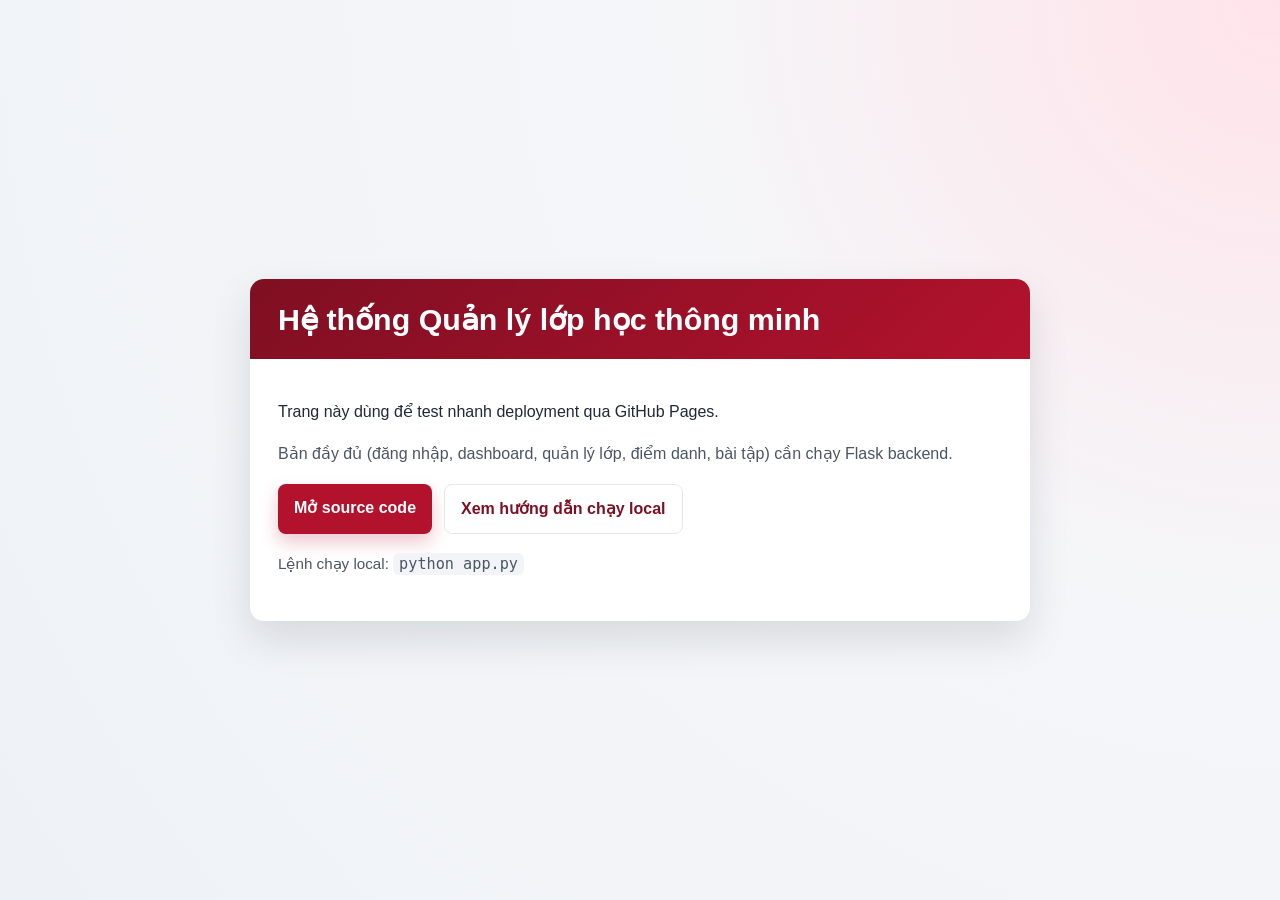
<file: docs/index.html>
<!doctype html>
<html lang="vi">
<head>
  <meta charset="utf-8">
  <meta name="viewport" content="width=device-width, initial-scale=1">
  <title>Đồ án Web - Quản lý lớp học thông minh</title>
  <style>
    :root {
      --hust-red: #b3122d;
      --hust-red-dark: #7f0f22;
      --text: #1f2937;
      --muted: #4b5563;
      --bg: #f5f6f8;
      --card: #ffffff;
    }
    * { box-sizing: border-box; }
    body {
      margin: 0;
      font-family: "Segoe UI", "Helvetica Neue", Arial, sans-serif;
      color: var(--text);
      background: radial-gradient(circle at top right, #ffe3ea 0%, var(--bg) 38%, #eef2f7 100%);
      min-height: 100vh;
      display: grid;
      place-items: center;
      padding: 24px;
    }
    .card {
      width: min(780px, 100%);
      background: var(--card);
      border-radius: 14px;
      box-shadow: 0 18px 40px rgba(17, 24, 39, 0.12);
      overflow: hidden;
    }
    .header {
      background: linear-gradient(135deg, var(--hust-red-dark), var(--hust-red));
      color: #fff;
      padding: 22px 28px;
    }
    .header h1 {
      margin: 0;
      font-size: clamp(1.4rem, 2.8vw, 1.9rem);
      line-height: 1.2;
    }
    .content {
      padding: 24px 28px 30px;
      line-height: 1.6;
    }
    .muted {
      color: var(--muted);
      margin-top: 6px;
    }
    .actions {
      margin-top: 18px;
      display: flex;
      gap: 12px;
      flex-wrap: wrap;
    }
    .btn {
      display: inline-block;
      text-decoration: none;
      padding: 11px 16px;
      border-radius: 8px;
      font-weight: 600;
      transition: transform .15s ease, box-shadow .15s ease, background-color .15s ease;
    }
    .btn-primary {
      color: #fff;
      background: var(--hust-red);
      box-shadow: 0 8px 18px rgba(179, 18, 45, 0.24);
    }
    .btn-primary:hover {
      transform: translateY(-1px);
      background: #9e1028;
    }
    .btn-secondary {
      color: var(--hust-red-dark);
      background: #fff;
      border: 1px solid #e5e7eb;
    }
    .note {
      margin-top: 18px;
      font-size: 0.95rem;
      color: var(--muted);
    }
    code {
      background: #f2f4f8;
      padding: 2px 6px;
      border-radius: 6px;
    }
  </style>
</head>
<body>
  <main class="card">
    <section class="header">
      <h1>Hệ thống Quản lý lớp học thông minh</h1>
    </section>
    <section class="content">
      <p>Trang này dùng để test nhanh deployment qua GitHub Pages.</p>
      <p class="muted">Bản đầy đủ (đăng nhập, dashboard, quản lý lớp, điểm danh, bài tập) cần chạy Flask backend.</p>
      <div class="actions">
        <a class="btn btn-primary" href="https://github.com/TuanAnh1107/doanweb" target="_blank" rel="noreferrer">Mở source code</a>
        <a class="btn btn-secondary" href="https://github.com/TuanAnh1107/doanweb/blob/main/README.md" target="_blank" rel="noreferrer">Xem hướng dẫn chạy local</a>
      </div>
      <p class="note">Lệnh chạy local: <code>python app.py</code></p>
    </section>
  </main>
</body>
</html>
</file>
